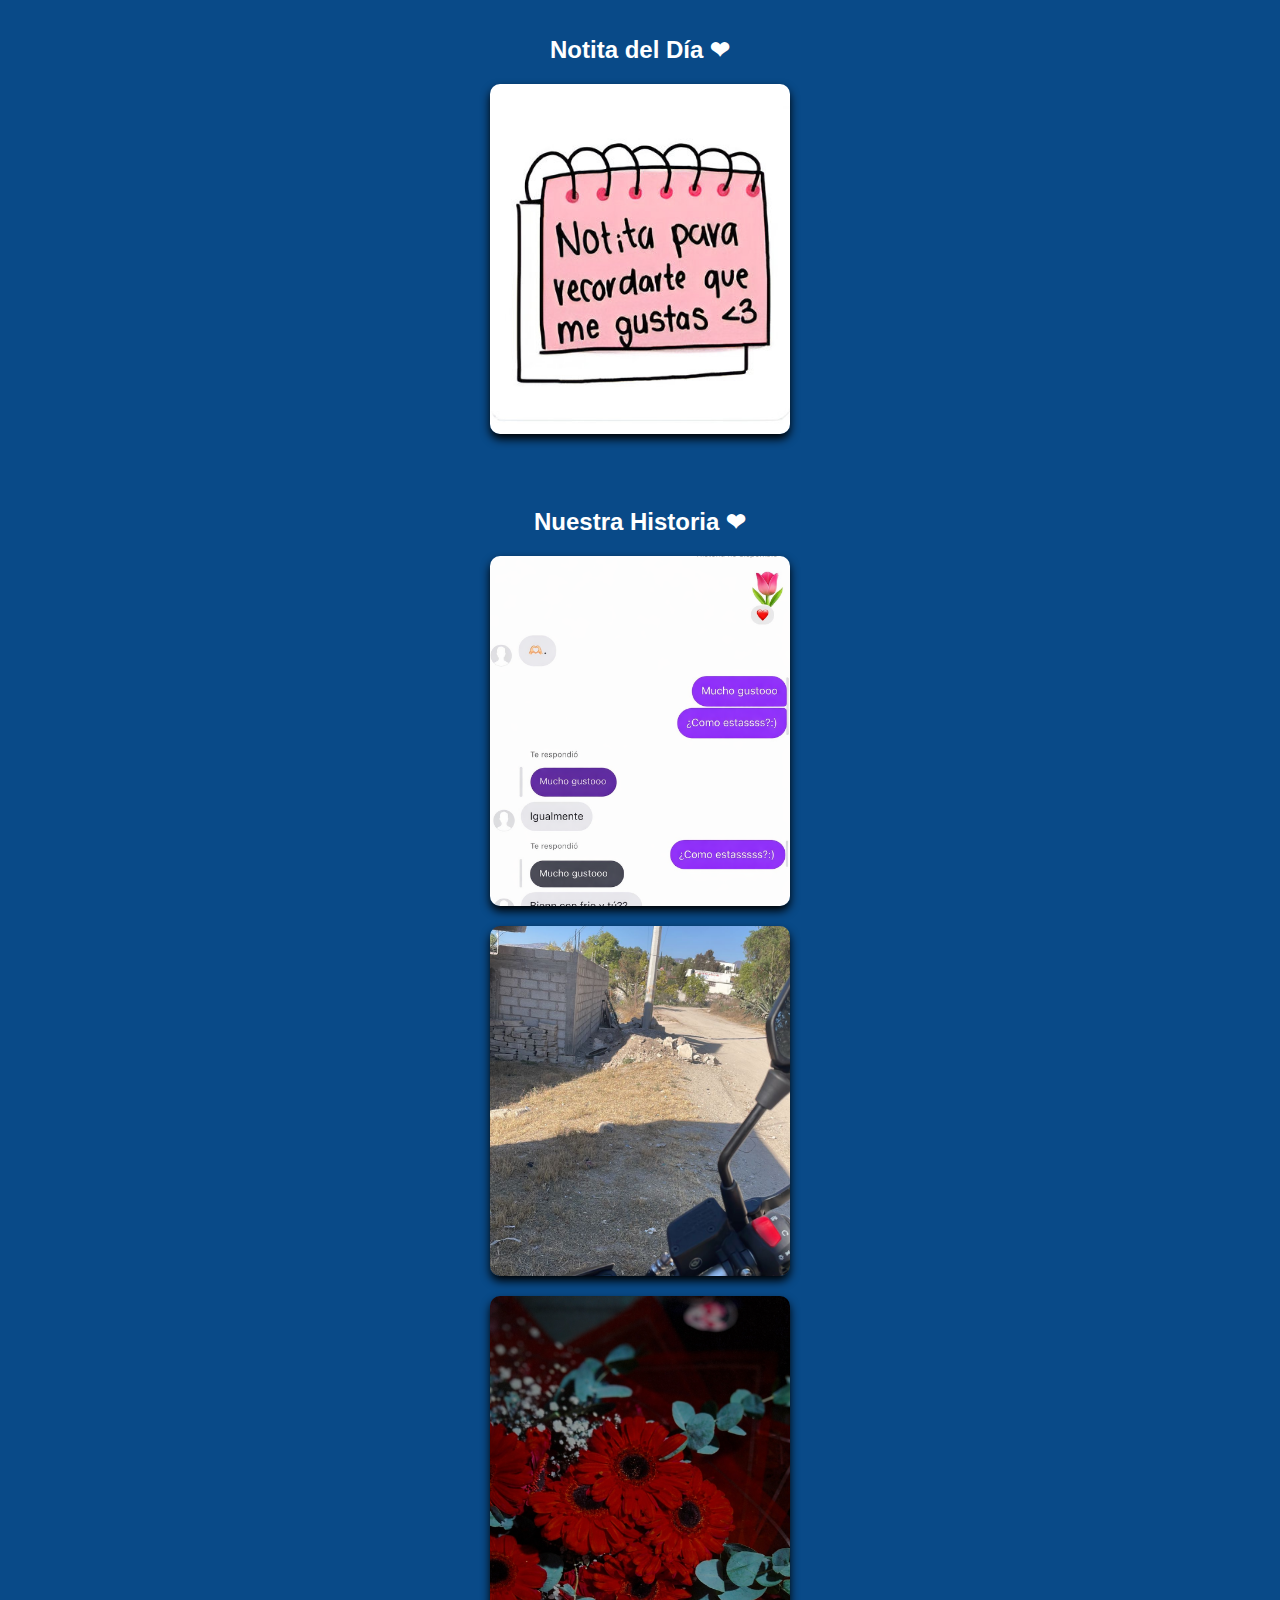
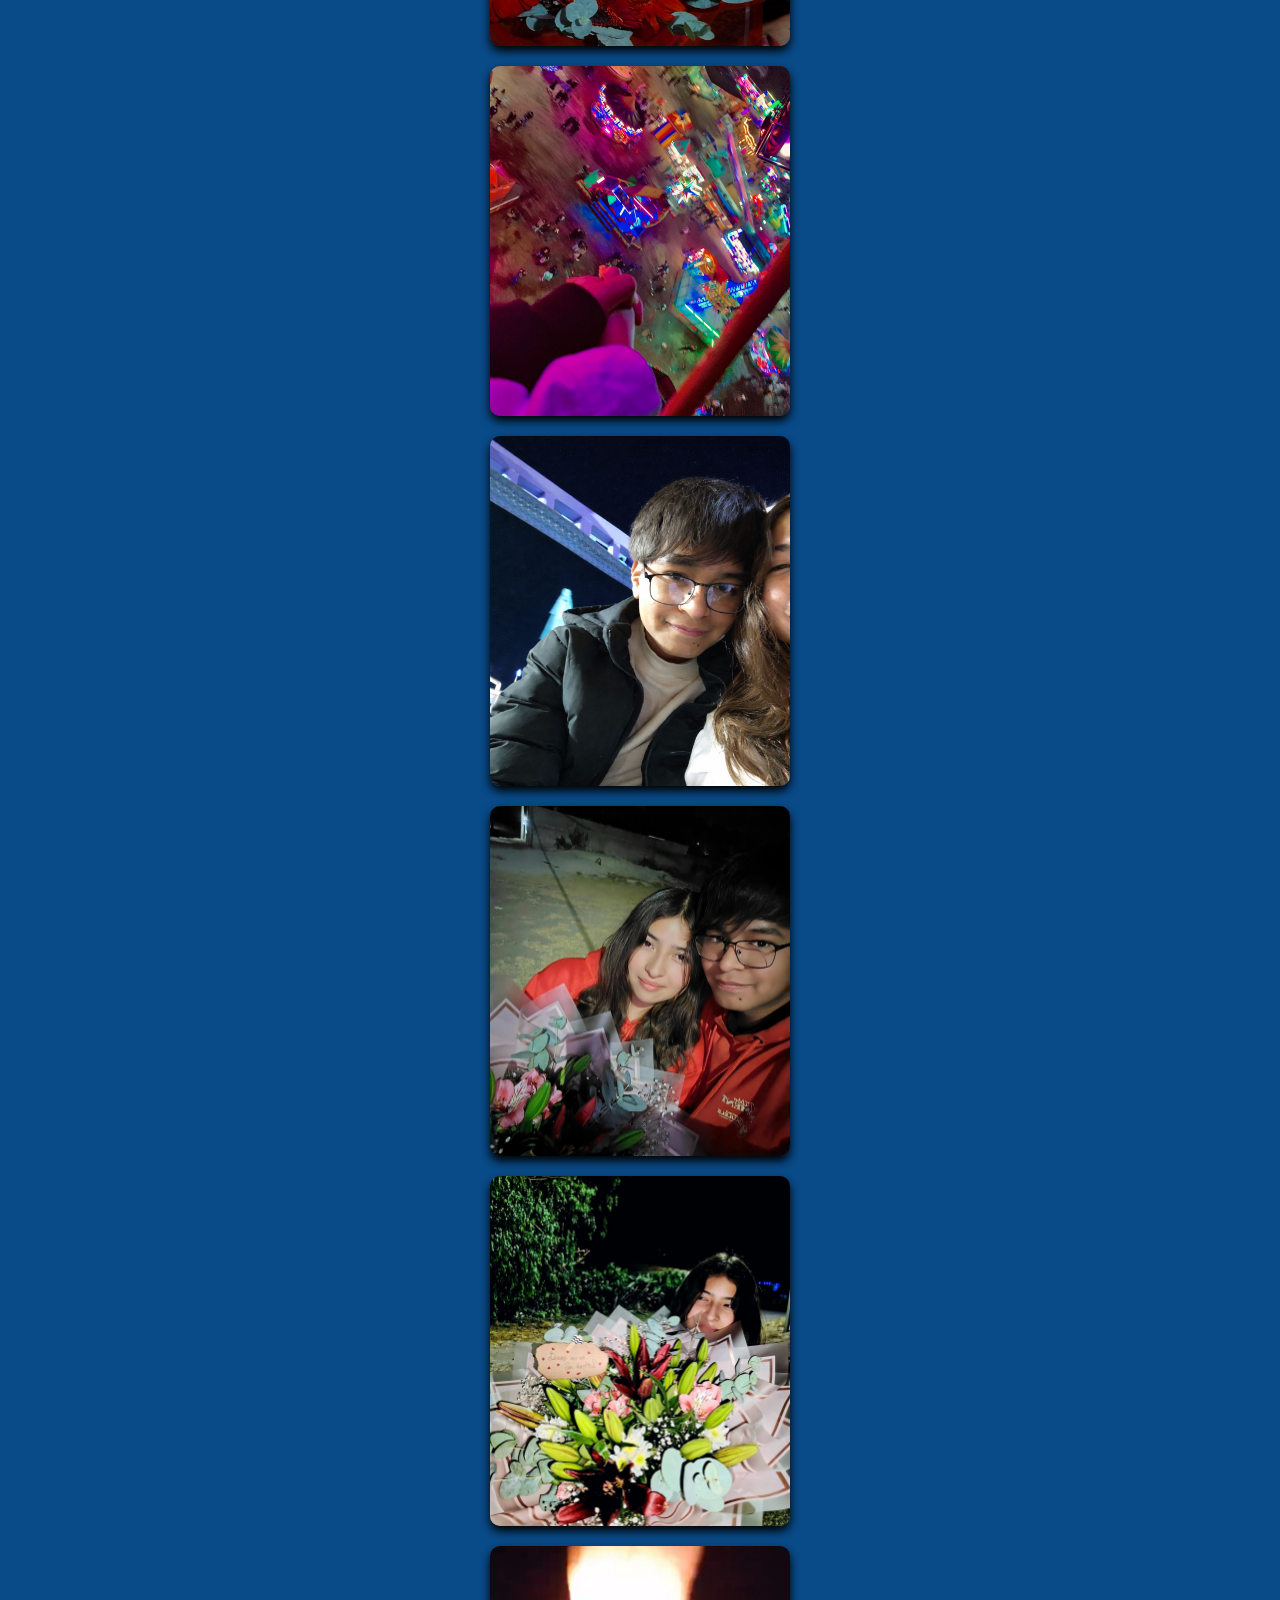
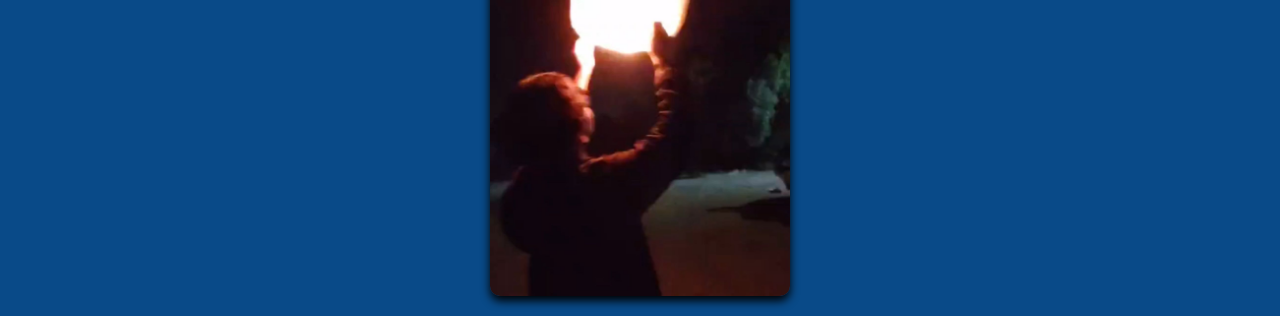
<file: flower.html>
<!DOCTYPE html>
<html lang="es">

<head>
  <meta charset="UTF-8" />
  <meta http-equiv="X-UA-Compatible" content="IE=edge" />
  <meta name="viewport" content="width=device-width, initial-scale=1.0" />
  <link rel="stylesheet" href="styles.css" />
  <link rel="icon" href="img/flowers.png" type="image/x-icon" />
  <title>Flower</title>
</head>

<body>
  <div class="body">
    <div id="lyrics">

    </div>
    <h1 class="titulo">Estos lirios etérnos son mi delirio...</h1>

    <div class="night"></div>
    <div class="flowers">
      <div class="flower flower--1">
        <div class="flower__leafs flower__leafs--1">
          <div class="flower__leaf flower__leaf--1"></div>
          <div class="flower__leaf flower__leaf--2"></div>
          <div class="flower__leaf flower__leaf--3"></div>
          <div class="flower__leaf flower__leaf--4"></div>
          <div class="flower__white-circle"></div>

          <div class="flower__light flower__light--1"></div>
          <div class="flower__light flower__light--2"></div>
          <div class="flower__light flower__light--3"></div>
          <div class="flower__light flower__light--4"></div>
          <div class="flower__light flower__light--5"></div>
          <div class="flower__light flower__light--6"></div>
          <div class="flower__light flower__light--7"></div>
          <div class="flower__light flower__light--8"></div>
        </div>
        <div class="flower__line">
          <div class="flower__line__leaf flower__line__leaf--1"></div>
          <div class="flower__line__leaf flower__line__leaf--2"></div>
          <div class="flower__line__leaf flower__line__leaf--3"></div>
          <div class="flower__line__leaf flower__line__leaf--4"></div>
          <div class="flower__line__leaf flower__line__leaf--5"></div>
          <div class="flower__line__leaf flower__line__leaf--6"></div>
        </div>
      </div>

      <div class="flower flower--2">
        <div class="flower__leafs flower__leafs--2">
          <div class="flower__leaf flower__leaf--1"></div>
          <div class="flower__leaf flower__leaf--2"></div>
          <div class="flower__leaf flower__leaf--3"></div>
          <div class="flower__leaf flower__leaf--4"></div>
          <div class="flower__white-circle"></div>

          <div class="flower__light flower__light--1"></div>
          <div class="flower__light flower__light--2"></div>
          <div class="flower__light flower__light--3"></div>
          <div class="flower__light flower__light--4"></div>
          <div class="flower__light flower__light--5"></div>
          <div class="flower__light flower__light--6"></div>
          <div class="flower__light flower__light--7"></div>
          <div class="flower__light flower__light--8"></div>
        </div>
        <div class="flower__line">
          <div class="flower__line__leaf flower__line__leaf--1"></div>
          <div class="flower__line__leaf flower__line__leaf--2"></div>
          <div class="flower__line__leaf flower__line__leaf--3"></div>
          <div class="flower__line__leaf flower__line__leaf--4"></div>
        </div>
      </div>

      <div class="flower flower--3">
        <div class="flower__leafs flower__leafs--3">
          <div class="flower__leaf flower__leaf--1"></div>
          <div class="flower__leaf flower__leaf--2"></div>
          <div class="flower__leaf flower__leaf--3"></div>
          <div class="flower__leaf flower__leaf--4"></div>
          <div class="flower__white-circle"></div>

          <div class="flower__light flower__light--1"></div>
          <div class="flower__light flower__light--2"></div>
          <div class="flower__light flower__light--3"></div>
          <div class="flower__light flower__light--4"></div>
          <div class="flower__light flower__light--5"></div>
          <div class="flower__light flower__light--6"></div>
          <div class="flower__light flower__light--7"></div>
          <div class="flower__light flower__light--8"></div>
        </div>
        <div class="flower__line">
          <div class="flower__line__leaf flower__line__leaf--1"></div>
          <div class="flower__line__leaf flower__line__leaf--2"></div>
          <div class="flower__line__leaf flower__line__leaf--3"></div>
          <div class="flower__line__leaf flower__line__leaf--4"></div>
        </div>
      </div>

      <div class="grow-ans" style="--d: 1.2s">
        <div class="flower__g-long">
          <div class="flower__g-long__top"></div>
          <div class="flower__g-long__bottom"></div>
        </div>
      </div>

      <div class="growing-grass">
        <div class="flower__grass flower__grass--1">
          <div class="flower__grass--top"></div>
          <div class="flower__grass--bottom"></div>
          <div class="flower__grass__leaf flower__grass__leaf--1"></div>
          <div class="flower__grass__leaf flower__grass__leaf--2"></div>
          <div class="flower__grass__leaf flower__grass__leaf--3"></div>
          <div class="flower__grass__leaf flower__grass__leaf--4"></div>
          <div class="flower__grass__leaf flower__grass__leaf--5"></div>
          <div class="flower__grass__leaf flower__grass__leaf--6"></div>
          <div class="flower__grass__leaf flower__grass__leaf--7"></div>
          <div class="flower__grass__leaf flower__grass__leaf--8"></div>
          <div class="flower__grass__overlay"></div>
        </div>
      </div>

      <div class="growing-grass">
        <div class="flower__grass flower__grass--2">
          <div class="flower__grass--top"></div>
          <div class="flower__grass--bottom"></div>
          <div class="flower__grass__leaf flower__grass__leaf--1"></div>
          <div class="flower__grass__leaf flower__grass__leaf--2"></div>
          <div class="flower__grass__leaf flower__grass__leaf--3"></div>
          <div class="flower__grass__leaf flower__grass__leaf--4"></div>
          <div class="flower__grass__leaf flower__grass__leaf--5"></div>
          <div class="flower__grass__leaf flower__grass__leaf--6"></div>
          <div class="flower__grass__leaf flower__grass__leaf--7"></div>
          <div class="flower__grass__leaf flower__grass__leaf--8"></div>
          <div class="flower__grass__overlay"></div>
        </div>
      </div>

      <div class="grow-ans" style="--d: 2.4s">
        <div class="flower__g-right flower__g-right--1">
          <div class="leaf"></div>
        </div>
      </div>

      <div class="grow-ans" style="--d: 2.8s">
        <div class="flower__g-right flower__g-right--2">
          <div class="leaf"></div>
        </div>
      </div>

      <div class="grow-ans" style="--d: 2.8s">
        <div class="flower__g-front">
          <div class="flower__g-front__leaf-wrapper flower__g-front__leaf-wrapper--1">
            <div class="flower__g-front__leaf"></div>
          </div>
          <div class="flower__g-front__leaf-wrapper flower__g-front__leaf-wrapper--2">
            <div class="flower__g-front__leaf"></div>
          </div>
          <div class="flower__g-front__leaf-wrapper flower__g-front__leaf-wrapper--3">
            <div class="flower__g-front__leaf"></div>
          </div>
          <div class="flower__g-front__leaf-wrapper flower__g-front__leaf-wrapper--4">
            <div class="flower__g-front__leaf"></div>
          </div>
          <div class="flower__g-front__leaf-wrapper flower__g-front__leaf-wrapper--5">
            <div class="flower__g-front__leaf"></div>
          </div>
          <div class="flower__g-front__leaf-wrapper flower__g-front__leaf-wrapper--6">
            <div class="flower__g-front__leaf"></div>
          </div>
          <div class="flower__g-front__leaf-wrapper flower__g-front__leaf-wrapper--7">
            <div class="flower__g-front__leaf"></div>
          </div>
          <div class="flower__g-front__leaf-wrapper flower__g-front__leaf-wrapper--8">
            <div class="flower__g-front__leaf"></div>
          </div>
          <div class="flower__g-front__line"></div>
        </div>
      </div>

      <div class="grow-ans" style="--d: 3.2s">
        <div class="flower__g-fr">
          <div class="leaf"></div>
          <div class="flower__g-fr__leaf flower__g-fr__leaf--1"></div>
          <div class="flower__g-fr__leaf flower__g-fr__leaf--2"></div>
          <div class="flower__g-fr__leaf flower__g-fr__leaf--3"></div>
          <div class="flower__g-fr__leaf flower__g-fr__leaf--4"></div>
          <div class="flower__g-fr__leaf flower__g-fr__leaf--5"></div>
          <div class="flower__g-fr__leaf flower__g-fr__leaf--6"></div>
          <div class="flower__g-fr__leaf flower__g-fr__leaf--7"></div>
          <div class="flower__g-fr__leaf flower__g-fr__leaf--8"></div>
        </div>
      </div>

      <div class="long-g long-g--0">
        <div class="grow-ans" style="--d: 3s">
          <div class="leaf leaf--0"></div>
        </div>
        <div class="grow-ans" style="--d: 2.2s">
          <div class="leaf leaf--1"></div>
        </div>
        <div class="grow-ans" style="--d: 3.4s">
          <div class="leaf leaf--2"></div>
        </div>
        <div class="grow-ans" style="--d: 3.6s">
          <div class="leaf leaf--3"></div>
        </div>
      </div>

      <div class="long-g long-g--1">
        <div class="grow-ans" style="--d: 3.6s">
          <div class="leaf leaf--0"></div>
        </div>
        <div class="grow-ans" style="--d: 3.8s">
          <div class="leaf leaf--1"></div>
        </div>
        <div class="grow-ans" style="--d: 4s">
          <div class="leaf leaf--2"></div>
        </div>
        <div class="grow-ans" style="--d: 4.2s">
          <div class="leaf leaf--3"></div>
        </div>
      </div>

      <div class="long-g long-g--2">
        <div class="grow-ans" style="--d: 4s">
          <div class="leaf leaf--0"></div>
        </div>
        <div class="grow-ans" style="--d: 4.2s">
          <div class="leaf leaf--1"></div>
        </div>
        <div class="grow-ans" style="--d: 4.4s">
          <div class="leaf leaf--2"></div>
        </div>
        <div class="grow-ans" style="--d: 4.6s">
          <div class="leaf leaf--3"></div>
        </div>
      </div>

      <div class="long-g long-g--3">
        <div class="grow-ans" style="--d: 4s">
          <div class="leaf leaf--0"></div>
        </div>
        <div class="grow-ans" style="--d: 4.2s">
          <div class="leaf leaf--1"></div>
        </div>
        <div class="grow-ans" style="--d: 3s">
          <div class="leaf leaf--2"></div>
        </div>
        <div class="grow-ans" style="--d: 3.6s">
          <div class="leaf leaf--3"></div>
        </div>
      </div>

      <div class="long-g long-g--4">
        <div class="grow-ans" style="--d: 4s">
          <div class="leaf leaf--0"></div>
        </div>
        <div class="grow-ans" style="--d: 4.2s">
          <div class="leaf leaf--1"></div>
        </div>
        <div class="grow-ans" style="--d: 3s">
          <div class="leaf leaf--2"></div>
        </div>
        <div class="grow-ans" style="--d: 3.6s">
          <div class="leaf leaf--3"></div>
        </div>
      </div>

      <div class="long-g long-g--5">
        <div class="grow-ans" style="--d: 4s">
          <div class="leaf leaf--0"></div>
        </div>
        <div class="grow-ans" style="--d: 4.2s">
          <div class="leaf leaf--1"></div>
        </div>
        <div class="grow-ans" style="--d: 3s">
          <div class="leaf leaf--2"></div>
        </div>
        <div class="grow-ans" style="--d: 3.6s">
          <div class="leaf leaf--3"></div>
        </div>
      </div>

      <div class="long-g long-g--6">
        <div class="grow-ans" style="--d: 4.2s">
          <div class="leaf leaf--0"></div>
        </div>
        <div class="grow-ans" style="--d: 4.4s">
          <div class="leaf leaf--1"></div>
        </div>
        <div class="grow-ans" style="--d: 4.6s">
          <div class="leaf leaf--2"></div>
        </div>
        <div class="grow-ans" style="--d: 4.8s">
          <div class="leaf leaf--3"></div>
        </div>
      </div>

      <div class="long-g long-g--7">
        <div class="grow-ans" style="--d: 3s">
          <div class="leaf leaf--0"></div>
        </div>
        <div class="grow-ans" style="--d: 3.2s">
          <div class="leaf leaf--1"></div>
        </div>
        <div class="grow-ans" style="--d: 3.5s">
          <div class="leaf leaf--2"></div>
        </div>
        <div class="grow-ans" style="--d: 3.6s">
          <div class="leaf leaf--3"></div>
        </div>
      </div>
    </div>
  </div>


  <div class="galerias"><br><br>
    <h2>Notita del Día ❤</h2>
    <div class="card">
      <div class="face front">
        <img src="img10.jpg" alt="">
      </div>
      <div class="face back">
        <h3>Que tengas lindo día mibida</h3>
        <p>
        No te estreses mucho ehh y comes a tus horas TE QUIERO MUCHOOOOOOOOO ARTOOOOOOO MI AMOR ♥️
        </p>
      </div>
    </div>

    <br><br><br>
    <h2>Nuestra Historia ❤</h2>
    <div class="card">
      <div class="face front">
        <img src="img1.png" alt="">
      </div>
      <div class="face back">
        <h3>17/12/2025</h3>
        <p>
          Aún recuerdo cuando un día estaba aburrido y decidí entrar a Instagram.
          Lo primero que me apareció fue una niña que no sabía quién era,
          pero la verdad es que me gustó desde la primera vez que vi su foto.
          Ese día no sabía que estaba conociendo a la persona que cambiaría mi vida ♥️
        </p>
      </div>
    </div>

    <div class="card">
      <div class="face front">
        <img src="img2.jpeg" alt="">
      </div>
      <div class="face back">
        <h3>Nuestra primera salida</h3>
        <p>
          Cómo olvidar cuando salí contigo por primera vez.
          Llegué tarde, llegué mal… ¡ni siquiera llegué a tu casa! jaja.
          Pero nunca voy a olvidar esa salida contigo.
          Ese día conocí a mi actual novia ♥️

          Me encantó pasar el día contigo.
          Llevaba esperando esa salida por más de dos meses.
          Recuerdo que ese día fue la primera vez que vi esos ojitos cansados que tanto amo.
        </p>


      </div>
    </div>

    <div class="card">
      <div class="face front">
        <img src="img3.png" alt="">

      </div>
      <div class="face back">
        <h3>El primer ramo</h3>
        <p>
          Cuando nos conocimos te prometí que sería muy detallista,
          y hasta el día de hoy sigo cumpliendo esa promesa, beba.
          Como aquel primer ramo que te di, lleno de nervios, ilusión y todo lo que empezaba a sentir por ti ♥️
        </p>

      </div>
    </div>


    <div class="card">
      <div class="face front">
        <img src="img5.jpeg" alt="">
      </div>
      <div class="face back">
        <h3>Primera ida a la feria</h3>
        <p>
          ¿Qué te puedo decir, mi vida? Fue un día hermoso e inolvidable.
          Aunque casi vomito en una parte, jaja, no cambió lo especial que fue compartirlo contigo.

          Ese día también conociste mejor a mi mamá.
          Recuerdo que las dejé solas unos 15 minutos y me dio risa imaginar que ya estabas conociendo oficialmente a la
          suegris ♥️
        </p>

      </div>
    </div>





    <div class="card">
      <div class="face front">
        <img src="img6.jpeg" alt="">
      </div>
      <div class="face back">
        <h3></h3>
        <p>

        </p>

      </div>
    </div>




    <div class="card">
      <div class="face front">
        <img src="img7.jpeg" alt="">
      </div>
      <div class="face back">
        <h3></h3>
        <p>

        </p>

      </div>
    </div>




    <div class="card">
      <div class="face front">
        <img src="img8.jpeg" alt="">
      </div>
      <div class="face back">
        <h3></h3>
        <p>

        </p>

      </div>
    </div>





    <div class="card">
      <div class="face front">
        <img src="img9.jpeg" alt="">
      </div>
      <div class="face back">
        <h3>El mejor dia de mi vida</h3>
        <p>
          El dia que te pedi que fueras mi novia ♥️
        </p>

      </div>
    </div>
  </div>


  <script src="anim.js"></script>
  <script src="main.js"></script>
</body>

</html>
</file>
<file: styles.css>
*,
*::after,
*::before {
  padding: 0;
  margin: 0;
  box-sizing: border-box;
}

:root {
  --dark-color: #000;
}
h2{
      color: white;
    text-align: center;
}
.body {
  display: flex;
  align-items: flex-end;
  justify-content: center;
  min-height: 100vh;
  background-color: var(--dark-color);
  overflow: hidden;
  perspective: 1000px;
}

#lyrics {
  font-size: 28px;
  font-family: "Franklin Gothic Medium", "Arial Narrow", Arial, sans-serif;
  color: white;
  position: absolute;
  margin-bottom: 20%;
  z-index: 1;
  font-weight: bold;
  letter-spacing: 4px;
}
@media only screen and (max-width: 600px) {
  /* Estilos específicos para dispositivos con un ancho máximo de 600px */
  #lyrics {
      font-size: 14px; /* Reduce el tamaño del texto para dispositivos más pequeños */
      margin-bottom: 530px;
      letter-spacing: 3px;
  }

}
.titulo {
  margin-bottom: 180px;
  font-family: "Arial Narrow", Arial, sans-serif;
  color: yellow;
  position: absolute;
  font-weight: bold;
  letter-spacing: 10px;
  opacity: 0;
  animation: fadeIn 3s ease-in-out forwards;
  text-align: center;
}
@keyframes fadeIn {
  from {
    opacity: 0;
  }
  to {
    opacity: 1;
  }
}

.night {
  z-index: -1;
  position: absolute;
  left: 50%;
  top: 0;
  transform: translateX(-50%);
  width: 100%;
  height: 100%;
  filter: blur(0.1vmin);
  background-image: radial-gradient(
      ellipse at top,
      transparent 0%,
      var(--dark-color)
    ),
    radial-gradient(
      ellipse at bottom,
      var(--dark-color),
      rgba(145, 233, 255, 0.2)
    ),
    repeating-linear-gradient(
      220deg,
      rgb(0, 0, 0) 0px,
      rgb(0, 0, 0) 19px,
      transparent 19px,
      transparent 22px
    ),
    repeating-linear-gradient(
      189deg,
      rgb(0, 0, 0) 0px,
      rgb(0, 0, 0) 19px,
      transparent 19px,
      transparent 22px
    ),
    repeating-linear-gradient(
      148deg,
      rgb(0, 0, 0) 0px,
      rgb(0, 0, 0) 19px,
      transparent 19px,
      transparent 22px
    ),
    linear-gradient(90deg, rgb(0, 255, 250), rgb(240, 240, 240));
}

.flowers {
  position: relative;
  transform: scale(0.9);
  /*margin-bottom: 100px;
  */
}

@media only screen and (max-width: 600px) {
  /* Estilos específicos para dispositivos con un ancho máximo de 600px */
.flowers {
      font-size: 14px;
      margin-bottom: 35%;
      letter-spacing: 3px;
      transform: scale(1.0);
}

}

.flower {
  position: absolute;
  bottom: 10vmin;
  transform-origin: bottom center;
  z-index: 10;
  --fl-speed: 0.8s;
}
.flower--1 {
  -webkit-animation: moving-flower-1 4s linear infinite;
  animation: moving-flower-1 4s linear infinite;
}
.flower--1 .flower__line {
  height: 70vmin;
  -webkit-animation-delay: 0.3s;
  animation-delay: 0.3s;
}
.flower--1 .flower__line__leaf--1 {
  -webkit-animation: blooming-leaf-right var(--fl-speed) 1.6s backwards;
  animation: blooming-leaf-right var(--fl-speed) 1.6s backwards;
}
.flower--1 .flower__line__leaf--2 {
  -webkit-animation: blooming-leaf-right var(--fl-speed) 1.4s backwards;
  animation: blooming-leaf-right var(--fl-speed) 1.4s backwards;
}
.flower--1 .flower__line__leaf--3 {
  -webkit-animation: blooming-leaf-left var(--fl-speed) 1.2s backwards;
  animation: blooming-leaf-left var(--fl-speed) 1.2s backwards;
}
.flower--1 .flower__line__leaf--4 {
  -webkit-animation: blooming-leaf-left var(--fl-speed) 1s backwards;
  animation: blooming-leaf-left var(--fl-speed) 1s backwards;
}
.flower--1 .flower__line__leaf--5 {
  -webkit-animation: blooming-leaf-right var(--fl-speed) 1.8s backwards;
  animation: blooming-leaf-right var(--fl-speed) 1.8s backwards;
}
.flower--1 .flower__line__leaf--6 {
  -webkit-animation: blooming-leaf-left var(--fl-speed) 2s backwards;
  animation: blooming-leaf-left var(--fl-speed) 2s backwards;
}
.flower--2 {
  left: 50%;
  transform: rotate(20deg);
  -webkit-animation: moving-flower-2 4s linear infinite;
  animation: moving-flower-2 4s linear infinite;
}
.flower--2 .flower__line {
  height: 60vmin;
  -webkit-animation-delay: 0.6s;
  animation-delay: 0.6s;
}
.flower--2 .flower__line__leaf--1 {
  -webkit-animation: blooming-leaf-right var(--fl-speed) 1.9s backwards;
  animation: blooming-leaf-right var(--fl-speed) 1.9s backwards;
}
.flower--2 .flower__line__leaf--2 {
  -webkit-animation: blooming-leaf-right var(--fl-speed) 1.7s backwards;
  animation: blooming-leaf-right var(--fl-speed) 1.7s backwards;
}
.flower--2 .flower__line__leaf--3 {
  -webkit-animation: blooming-leaf-left var(--fl-speed) 1.5s backwards;
  animation: blooming-leaf-left var(--fl-speed) 1.5s backwards;
}
.flower--2 .flower__line__leaf--4 {
  -webkit-animation: blooming-leaf-left var(--fl-speed) 1.3s backwards;
  animation: blooming-leaf-left var(--fl-speed) 1.3s backwards;
}
.flower--3 {
  left: 50%;
  transform: rotate(-15deg);
  -webkit-animation: moving-flower-3 4s linear infinite;
  animation: moving-flower-3 4s linear infinite;
}
.flower--3 .flower__line {
  -webkit-animation-delay: 0.9s;
  animation-delay: 0.9s;
}
.flower--3 .flower__line__leaf--1 {
  -webkit-animation: blooming-leaf-right var(--fl-speed) 2.5s backwards;
  animation: blooming-leaf-right var(--fl-speed) 2.5s backwards;
}
.flower--3 .flower__line__leaf--2 {
  -webkit-animation: blooming-leaf-right var(--fl-speed) 2.3s backwards;
  animation: blooming-leaf-right var(--fl-speed) 2.3s backwards;
}
.flower--3 .flower__line__leaf--3 {
  -webkit-animation: blooming-leaf-left var(--fl-speed) 2.1s backwards;
  animation: blooming-leaf-left var(--fl-speed) 2.1s backwards;
}
.flower--3 .flower__line__leaf--4 {
  -webkit-animation: blooming-leaf-left var(--fl-speed) 1.9s backwards;
  animation: blooming-leaf-left var(--fl-speed) 1.9s backwards;
}
.flower__leafs {
  position: relative;
  -webkit-animation: blooming-flower 2s backwards;
  animation: blooming-flower 2s backwards;
}
.flower__leafs--1 {
  -webkit-animation-delay: 1.1s;
  animation-delay: 1.1s;
}
.flower__leafs--2 {
  -webkit-animation-delay: 1.4s;
  animation-delay: 1.4s;
}
.flower__leafs--3 {
  -webkit-animation-delay: 1.7s;
  animation-delay: 1.7s;
}
.flower__leafs::after {
  content: "";
  position: absolute;
  left: 0;
  top: 0;
  transform: translate(-50%, -100%);
  width: 8vmin;
  height: 8vmin;
  background-color: #f9fd25;
  /* background-color: #fd2525; */
  filter: blur(10vmin);
}
.flower__leaf {
  position: absolute;
  bottom: 0;
  left: 50%;
  width: 8vmin;
  height: 11vmin;
  border-radius: 51% 49% 47% 53%/44% 45% 55% 69%;
  background-color: #253bfd;
  background-color: #fddd25;
  transform-origin: bottom center;
  opacity: 0.9;
  box-shadow: inset 0 0 2vmin rgba(255, 255, 255, 0.5);
}
.flower__leaf--1 {
  transform: translate(-10%, 1%) rotateY(40deg) rotateX(-50deg);
}
.flower__leaf--2 {
  transform: translate(-50%, -4%) rotateX(40deg);
}
.flower__leaf--3 {
  transform: translate(-90%, 0%) rotateY(45deg) rotateX(50deg);
}
.flower__leaf--4 {
  width: 8vmin;
  height: 8vmin;
  transform-origin: bottom left;
  border-radius: 4vmin 10vmin 4vmin 4vmin;
  transform: translate(0%, 18%) rotateX(70deg) rotate(-43deg);
  background-color: #7c6901;
  z-index: 1;
  opacity: 0.8;
}
.flower__white-circle {
  position: absolute;
  left: -3.5vmin;
  top: -3vmin;
  width: 9vmin;
  height: 4vmin;
  border-radius: 50%;
  background-color: #fff;
}
.flower__white-circle::after {
  content: "";
  position: absolute;
  left: 50%;
  top: 45%;
  transform: translate(-50%, -50%);
  width: 60%;
  height: 60%;
  border-radius: inherit;
  background-image: repeating-linear-gradient(
      135deg,
      rgba(0, 0, 0, 0.03) 0px,
      rgba(0, 0, 0, 0.03) 1px,
      transparent 1px,
      transparent 12px
    ),
    repeating-linear-gradient(
      45deg,
      rgba(0, 0, 0, 0.03) 0px,
      rgba(0, 0, 0, 0.03) 1px,
      transparent 1px,
      transparent 12px
    ),
    repeating-linear-gradient(
      67.5deg,
      rgba(0, 0, 0, 0.03) 0px,
      rgba(0, 0, 0, 0.03) 1px,
      transparent 1px,
      transparent 12px
    ),
    repeating-linear-gradient(
      135deg,
      rgba(0, 0, 0, 0.03) 0px,
      rgba(0, 0, 0, 0.03) 1px,
      transparent 1px,
      transparent 12px
    ),
    repeating-linear-gradient(
      45deg,
      rgba(0, 0, 0, 0.03) 0px,
      rgba(0, 0, 0, 0.03) 1px,
      transparent 1px,
      transparent 12px
    ),
    repeating-linear-gradient(
      112.5deg,
      rgba(0, 0, 0, 0.03) 0px,
      rgba(0, 0, 0, 0.03) 1px,
      transparent 1px,
      transparent 12px
    ),
    repeating-linear-gradient(
      112.5deg,
      rgba(0, 0, 0, 0.03) 0px,
      rgba(0, 0, 0, 0.03) 1px,
      transparent 1px,
      transparent 12px
    ),
    repeating-linear-gradient(
      45deg,
      rgba(0, 0, 0, 0.03) 0px,
      rgba(0, 0, 0, 0.03) 1px,
      transparent 1px,
      transparent 12px
    ),
    repeating-linear-gradient(
      22.5deg,
      rgba(0, 0, 0, 0.03) 0px,
      rgba(0, 0, 0, 0.03) 1px,
      transparent 1px,
      transparent 12px
    ),
    repeating-linear-gradient(
      45deg,
      rgba(0, 0, 0, 0.03) 0px,
      rgba(0, 0, 0, 0.03) 1px,
      transparent 1px,
      transparent 12px
    ),
    repeating-linear-gradient(
      22.5deg,
      rgba(0, 0, 0, 0.03) 0px,
      rgba(0, 0, 0, 0.03) 1px,
      transparent 1px,
      transparent 12px
    ),
    repeating-linear-gradient(
      135deg,
      rgba(0, 0, 0, 0.03) 0px,
      rgba(0, 0, 0, 0.03) 1px,
      transparent 1px,
      transparent 12px
    ),
    repeating-linear-gradient(
      157.5deg,
      rgba(0, 0, 0, 0.03) 0px,
      rgba(0, 0, 0, 0.03) 1px,
      transparent 1px,
      transparent 12px
    ),
    repeating-linear-gradient(
      67.5deg,
      rgba(0, 0, 0, 0.03) 0px,
      rgba(0, 0, 0, 0.03) 1px,
      transparent 1px,
      transparent 12px
    ),
    repeating-linear-gradient(
      67.5deg,
      rgba(0, 0, 0, 0.03) 0px,
      rgba(0, 0, 0, 0.03) 1px,
      transparent 1px,
      transparent 12px
    ),
    linear-gradient(90deg, rgb(255, 235, 18), rgb(255, 206, 0));
}
.flower__line {
  height: 55vmin;
  width: 1.5vmin;
  background-image: linear-gradient(
      to left,
      rgba(0, 0, 0, 0.2),
      transparent,
      rgba(255, 255, 255, 0.2)
    ),
    linear-gradient(to top, transparent 10%, #14757a, #39c6d6);
  box-shadow: inset 0 0 2px rgba(0, 0, 0, 0.5);
  -webkit-animation: grow-flower-tree 4s backwards;
  animation: grow-flower-tree 4s backwards;
}
.flower__line__leaf {
  --w: 7vmin;
  --h: calc(var(--w) + 2vmin);
  position: absolute;
  top: 20%;
  left: 90%;
  width: var(--w);
  height: var(--h);
  border-top-right-radius: var(--h);
  border-bottom-left-radius: var(--h);
  background-image: linear-gradient(to top, rgba(20, 117, 122, 0.4), #5ed639);
}
.flower__line__leaf--1 {
  transform: rotate(70deg) rotateY(30deg);
}
.flower__line__leaf--2 {
  top: 45%;
  transform: rotate(70deg) rotateY(30deg);
}
.flower__line__leaf--3,
.flower__line__leaf--4,
.flower__line__leaf--6 {
  border-top-right-radius: 0;
  border-bottom-left-radius: 0;
  border-top-left-radius: var(--h);
  border-bottom-right-radius: var(--h);
  left: -460%;
  top: 12%;
  transform: rotate(-70deg) rotateY(30deg);
}
.flower__line__leaf--4 {
  top: 40%;
}
.flower__line__leaf--5 {
  top: 0;
  transform-origin: left;
  transform: rotate(70deg) rotateY(30deg) scale(0.6);
}
.flower__line__leaf--6 {
  top: -2%;
  left: -450%;
  transform-origin: right;
  transform: rotate(-70deg) rotateY(30deg) scale(0.6);
}
.flower__light {
  position: absolute;
  bottom: 0vmin;
  width: 1vmin;
  height: 1vmin;
  background-color: rgb(255, 251, 0);
  border-radius: 50%;
  filter: blur(0.2vmin);
  -webkit-animation: light-ans 4s linear infinite backwards;
  animation: light-ans 4s linear infinite backwards;
}
.flower__light:nth-child(odd) {
  background-color: #23f0ff;
}
.flower__light--1 {
  left: -2vmin;
  -webkit-animation-delay: 1s;
  animation-delay: 1s;
}
.flower__light--2 {
  left: 3vmin;
  -webkit-animation-delay: 0.5s;
  animation-delay: 0.5s;
}
.flower__light--3 {
  left: -6vmin;
  -webkit-animation-delay: 0.3s;
  animation-delay: 0.3s;
}
.flower__light--4 {
  left: 6vmin;
  -webkit-animation-delay: 0.9s;
  animation-delay: 0.9s;
}
.flower__light--5 {
  left: -1vmin;
  -webkit-animation-delay: 1.5s;
  animation-delay: 1.5s;
}
.flower__light--6 {
  left: -4vmin;
  -webkit-animation-delay: 3s;
  animation-delay: 3s;
}
.flower__light--7 {
  left: 3vmin;
  -webkit-animation-delay: 2s;
  animation-delay: 2s;
}
.flower__light--8 {
  left: -6vmin;
  -webkit-animation-delay: 3.5s;
  animation-delay: 3.5s;
}
.flower__grass {
  --c: #159faa;
  --line-w: 1.5vmin;
  position: absolute;
  bottom: 12vmin;
  left: -7vmin;
  display: flex;
  flex-direction: column;
  align-items: flex-end;
  z-index: 20;
  transform-origin: bottom center;
  transform: rotate(-48deg) rotateY(40deg);
}
.flower__grass--1 {
  -webkit-animation: moving-grass 2s linear infinite;
  animation: moving-grass 2s linear infinite;
}
.flower__grass--2 {
  left: 2vmin;
  bottom: 10vmin;
  transform: scale(0.5) rotate(75deg) rotateX(10deg) rotateY(-200deg);
  opacity: 0.8;
  z-index: 0;
  -webkit-animation: moving-grass--2 1.5s linear infinite;
  animation: moving-grass--2 1.5s linear infinite;
}
.flower__grass--top {
  width: 7vmin;
  height: 10vmin;
  border-top-right-radius: 100%;
  border-right: var(--line-w) solid var(--c);
  transform-origin: bottom center;
  transform: rotate(-2deg);
}
.flower__grass--bottom {
  margin-top: -2px;
  width: var(--line-w);
  height: 25vmin;
  background-image: linear-gradient(to top, transparent, var(--c));
}
.flower__grass__leaf {
  --size: 10vmin;
  position: absolute;
  width: calc(var(--size) * 2.1);
  height: var(--size);
  border-top-left-radius: var(--size);
  border-top-right-radius: var(--size);
  background-image: linear-gradient(
    to top,
    transparent,
    transparent 30%,
    var(--c)
  );
  z-index: 100;
}
.flower__grass__leaf--1 {
  top: -6%;
  left: 30%;
  --size: 6vmin;
  transform: rotate(-20deg);
  -webkit-animation: growing-grass-ans--1 2s 2.6s backwards;
  animation: growing-grass-ans--1 2s 2.6s backwards;
}
@-webkit-keyframes growing-grass-ans--1 {
  0% {
    transform-origin: bottom left;
    transform: rotate(-20deg) scale(0);
  }
}
@keyframes growing-grass-ans--1 {
  0% {
    transform-origin: bottom left;
    transform: rotate(-20deg) scale(0);
  }
}
.flower__grass__leaf--2 {
  top: -5%;
  left: -110%;
  --size: 6vmin;
  transform: rotate(10deg);
  -webkit-animation: growing-grass-ans--2 2s 2.4s linear backwards;
  animation: growing-grass-ans--2 2s 2.4s linear backwards;
}
@-webkit-keyframes growing-grass-ans--2 {
  0% {
    transform-origin: bottom right;
    transform: rotate(10deg) scale(0);
  }
}
@keyframes growing-grass-ans--2 {
  0% {
    transform-origin: bottom right;
    transform: rotate(10deg) scale(0);
  }
}
.flower__grass__leaf--3 {
  top: 5%;
  left: 60%;
  --size: 8vmin;
  transform: rotate(-18deg) rotateX(-20deg);
  -webkit-animation: growing-grass-ans--3 2s 2.2s linear backwards;
  animation: growing-grass-ans--3 2s 2.2s linear backwards;
}
@-webkit-keyframes growing-grass-ans--3 {
  0% {
    transform-origin: bottom left;
    transform: rotate(-18deg) rotateX(-20deg) scale(0);
  }
}
@keyframes growing-grass-ans--3 {
  0% {
    transform-origin: bottom left;
    transform: rotate(-18deg) rotateX(-20deg) scale(0);
  }
}
.flower__grass__leaf--4 {
  top: 6%;
  left: -135%;
  --size: 8vmin;
  transform: rotate(2deg);
  -webkit-animation: growing-grass-ans--4 2s 2s linear backwards;
  animation: growing-grass-ans--4 2s 2s linear backwards;
}
@-webkit-keyframes growing-grass-ans--4 {
  0% {
    transform-origin: bottom right;
    transform: rotate(2deg) scale(0);
  }
}
@keyframes growing-grass-ans--4 {
  0% {
    transform-origin: bottom right;
    transform: rotate(2deg) scale(0);
  }
}
.flower__grass__leaf--5 {
  top: 20%;
  left: 60%;
  --size: 10vmin;
  transform: rotate(-24deg) rotateX(-20deg);
  -webkit-animation: growing-grass-ans--5 2s 1.8s linear backwards;
  animation: growing-grass-ans--5 2s 1.8s linear backwards;
}
@-webkit-keyframes growing-grass-ans--5 {
  0% {
    transform-origin: bottom left;
    transform: rotate(-24deg) rotateX(-20deg) scale(0);
  }
}
@keyframes growing-grass-ans--5 {
  0% {
    transform-origin: bottom left;
    transform: rotate(-24deg) rotateX(-20deg) scale(0);
  }
}
.flower__grass__leaf--6 {
  top: 22%;
  left: -180%;
  --size: 10vmin;
  transform: rotate(10deg);
  -webkit-animation: growing-grass-ans--6 2s 1.6s linear backwards;
  animation: growing-grass-ans--6 2s 1.6s linear backwards;
}
@-webkit-keyframes growing-grass-ans--6 {
  0% {
    transform-origin: bottom right;
    transform: rotate(10deg) scale(0);
  }
}
@keyframes growing-grass-ans--6 {
  0% {
    transform-origin: bottom right;
    transform: rotate(10deg) scale(0);
  }
}
.flower__grass__leaf--7 {
  top: 39%;
  left: 70%;
  --size: 10vmin;
  transform: rotate(-10deg);
  -webkit-animation: growing-grass-ans--7 2s 1.4s linear backwards;
  animation: growing-grass-ans--7 2s 1.4s linear backwards;
}
@-webkit-keyframes growing-grass-ans--7 {
  0% {
    transform-origin: bottom left;
    transform: rotate(-10deg) scale(0);
  }
}
@keyframes growing-grass-ans--7 {
  0% {
    transform-origin: bottom left;
    transform: rotate(-10deg) scale(0);
  }
}
.flower__grass__leaf--8 {
  top: 40%;
  left: -215%;
  --size: 11vmin;
  transform: rotate(10deg);
  -webkit-animation: growing-grass-ans--8 2s 1.2s linear backwards;
  animation: growing-grass-ans--8 2s 1.2s linear backwards;
}
@-webkit-keyframes growing-grass-ans--8 {
  0% {
    transform-origin: bottom right;
    transform: rotate(10deg) scale(0);
  }
}
@keyframes growing-grass-ans--8 {
  0% {
    transform-origin: bottom right;
    transform: rotate(10deg) scale(0);
  }
}
.flower__grass__overlay {
  position: absolute;
  top: -10%;
  right: 0%;
  width: 100%;
  height: 100%;
  background-color: rgba(0, 0, 0, 0.6);
  filter: blur(1.5vmin);
  z-index: 100;
}
.flower__g-long {
  --w: 2vmin;
  --h: 6vmin;
  --c: #159faa;
  position: absolute;
  bottom: 10vmin;
  left: -3vmin;
  transform-origin: bottom center;
  transform: rotate(-30deg) rotateY(-20deg);
  display: flex;
  flex-direction: column;
  align-items: flex-end;
  -webkit-animation: flower-g-long-ans 3s linear infinite;
  animation: flower-g-long-ans 3s linear infinite;
}
@-webkit-keyframes flower-g-long-ans {
  0%,
  100% {
    transform: rotate(-30deg) rotateY(-20deg);
  }
  50% {
    transform: rotate(-32deg) rotateY(-20deg);
  }
}
@keyframes flower-g-long-ans {
  0%,
  100% {
    transform: rotate(-30deg) rotateY(-20deg);
  }
  50% {
    transform: rotate(-32deg) rotateY(-20deg);
  }
}
.flower__g-long__top {
  top: calc(var(--h) * -1);
  width: calc(var(--w) + 1vmin);
  height: var(--h);
  border-top-right-radius: 100%;
  border-right: 0.7vmin solid var(--c);
  transform: translate(-0.7vmin, 1vmin);
}
.flower__g-long__bottom {
  width: var(--w);
  height: 50vmin;
  transform-origin: bottom center;
  background-image: linear-gradient(to top, transparent 30%, var(--c));
  box-shadow: inset 0 0 2px rgba(0, 0, 0, 0.5);
  -webkit-clip-path: polygon(35% 0, 65% 1%, 100% 100%, 0% 100%);
  clip-path: polygon(35% 0, 65% 1%, 100% 100%, 0% 100%);
}
.flower__g-right {
  position: absolute;
  bottom: 6vmin;
  left: -2vmin;
  transform-origin: bottom left;
  transform: rotate(20deg);
}
.flower__g-right .leaf {
  width: 30vmin;
  height: 50vmin;
  border-top-left-radius: 100%;
  border-left: 2vmin solid #079097;
  background-image: linear-gradient(
    to bottom,
    transparent,
    var(--dark-color) 60%
  );
  -webkit-mask-image: linear-gradient(to top, transparent 30%, #079097 60%);
}
.flower__g-right--1 {
  -webkit-animation: flower-g-right-ans 2.5s linear infinite;
  animation: flower-g-right-ans 2.5s linear infinite;
}
.flower__g-right--2 {
  left: 5vmin;
  transform: rotateY(-180deg);
  -webkit-animation: flower-g-right-ans--2 3s linear infinite;
  animation: flower-g-right-ans--2 3s linear infinite;
}
.flower__g-right--2 .leaf {
  height: 75vmin;
  filter: blur(0.3vmin);
  opacity: 0.8;
}
@-webkit-keyframes flower-g-right-ans {
  0%,
  100% {
    transform: rotate(20deg);
  }
  50% {
    transform: rotate(24deg) rotateX(-20deg);
  }
}
@keyframes flower-g-right-ans {
  0%,
  100% {
    transform: rotate(20deg);
  }
  50% {
    transform: rotate(24deg) rotateX(-20deg);
  }
}
@-webkit-keyframes flower-g-right-ans--2 {
  0%,
  100% {
    transform: rotateY(-180deg) rotate(0deg) rotateX(-20deg);
  }
  50% {
    transform: rotateY(-180deg) rotate(6deg) rotateX(-20deg);
  }
}
@keyframes flower-g-right-ans--2 {
  0%,
  100% {
    transform: rotateY(-180deg) rotate(0deg) rotateX(-20deg);
  }
  50% {
    transform: rotateY(-180deg) rotate(6deg) rotateX(-20deg);
  }
}
.flower__g-front {
  position: absolute;
  bottom: 6vmin;
  left: 2.5vmin;
  z-index: 100;
  transform-origin: bottom center;
  transform: rotate(-28deg) rotateY(30deg) scale(1.04);
  -webkit-animation: flower__g-front-ans 2s linear infinite;
  animation: flower__g-front-ans 2s linear infinite;
}
@-webkit-keyframes flower__g-front-ans {
  0%,
  100% {
    transform: rotate(-28deg) rotateY(30deg) scale(1.04);
  }
  50% {
    transform: rotate(-35deg) rotateY(40deg) scale(1.04);
  }
}
@keyframes flower__g-front-ans {
  0%,
  100% {
    transform: rotate(-28deg) rotateY(30deg) scale(1.04);
  }
  50% {
    transform: rotate(-35deg) rotateY(40deg) scale(1.04);
  }
}
.flower__g-front__line {
  width: 0.3vmin;
  height: 20vmin;
  background-image: linear-gradient(
    to top,
    transparent,
    #079097,
    transparent 100%
  );
  position: relative;
}
.flower__g-front__leaf-wrapper {
  position: absolute;
  top: 0;
  left: 0;
  transform-origin: bottom left;
  transform: rotate(10deg);
}
.flower__g-front__leaf-wrapper:nth-child(even) {
  left: 0vmin;
  transform: rotateY(-180deg) rotate(5deg);
  -webkit-animation: flower__g-front__leaf-left-ans 1s ease-in backwards;
  animation: flower__g-front__leaf-left-ans 1s ease-in backwards;
}
.flower__g-front__leaf-wrapper:nth-child(odd) {
  -webkit-animation: flower__g-front__leaf-ans 1s ease-in backwards;
  animation: flower__g-front__leaf-ans 1s ease-in backwards;
}
.flower__g-front__leaf-wrapper--1 {
  top: -8vmin;
  transform: scale(0.7);
  -webkit-animation: flower__g-front__leaf-ans 1s 5.5s ease-in backwards !important;
  animation: flower__g-front__leaf-ans 1s 5.5s ease-in backwards !important;
}
.flower__g-front__leaf-wrapper--2 {
  top: -8vmin;
  transform: rotateY(-180deg) scale(0.7) !important;
  -webkit-animation: flower__g-front__leaf-left-ans-2 1s 4.6s ease-in backwards !important;
  animation: flower__g-front__leaf-left-ans-2 1s 4.6s ease-in backwards !important;
}
.flower__g-front__leaf-wrapper--3 {
  top: -3vmin;
  -webkit-animation: flower__g-front__leaf-ans 1s 4.6s ease-in backwards;
  animation: flower__g-front__leaf-ans 1s 4.6s ease-in backwards;
}
.flower__g-front__leaf-wrapper--4 {
  top: -3vmin;
  transform: rotateY(-180deg) scale(0.9) !important;
  -webkit-animation: flower__g-front__leaf-left-ans-2 1s 4.6s ease-in backwards !important;
  animation: flower__g-front__leaf-left-ans-2 1s 4.6s ease-in backwards !important;
}
@-webkit-keyframes flower__g-front__leaf-left-ans-2 {
  0% {
    transform: rotateY(-180deg) scale(0);
  }
}
@keyframes flower__g-front__leaf-left-ans-2 {
  0% {
    transform: rotateY(-180deg) scale(0);
  }
}
.flower__g-front__leaf-wrapper--5,
.flower__g-front__leaf-wrapper--6 {
  top: 2vmin;
}
.flower__g-front__leaf-wrapper--7,
.flower__g-front__leaf-wrapper--8 {
  top: 6.5vmin;
}
.flower__g-front__leaf-wrapper--2 {
  -webkit-animation-delay: 5.2s !important;
  animation-delay: 5.2s !important;
}
.flower__g-front__leaf-wrapper--3 {
  -webkit-animation-delay: 4.9s !important;
  animation-delay: 4.9s !important;
}
.flower__g-front__leaf-wrapper--5 {
  -webkit-animation-delay: 4.3s !important;
  animation-delay: 4.3s !important;
}
.flower__g-front__leaf-wrapper--6 {
  -webkit-animation-delay: 4.1s !important;
  animation-delay: 4.1s !important;
}
.flower__g-front__leaf-wrapper--7 {
  -webkit-animation-delay: 3.8s !important;
  animation-delay: 3.8s !important;
}
.flower__g-front__leaf-wrapper--8 {
  -webkit-animation-delay: 3.5s !important;
  animation-delay: 3.5s !important;
}
@-webkit-keyframes flower__g-front__leaf-ans {
  0% {
    transform: rotate(10deg) scale(0);
  }
}
@keyframes flower__g-front__leaf-ans {
  0% {
    transform: rotate(10deg) scale(0);
  }
}
@-webkit-keyframes flower__g-front__leaf-left-ans {
  0% {
    transform: rotateY(-180deg) rotate(5deg) scale(0);
  }
}
@keyframes flower__g-front__leaf-left-ans {
  0% {
    transform: rotateY(-180deg) rotate(5deg) scale(0);
  }
}
.flower__g-front__leaf {
  width: 10vmin;
  height: 10vmin;
  border-radius: 100% 0% 0% 100%/100% 100% 0% 0%;
  box-shadow: inset 0 2px 1vmin hsla(184deg, 97%, 58%, 0.2);
  background-image: linear-gradient(
      to bottom left,
      transparent,
      var(--dark-color)
    ),
    linear-gradient(to bottom right, #159faa 50%, transparent 50%, transparent);
  -webkit-mask-image: linear-gradient(
    to bottom right,
    #159faa 50%,
    transparent 50%,
    transparent
  );
  mask-image: linear-gradient(
    to bottom right,
    #159faa 50%,
    transparent 50%,
    transparent
  );
}
.flower__g-fr {
  position: absolute;
  bottom: -4vmin;
  left: vmin;
  transform-origin: bottom left;
  z-index: 10;
  -webkit-animation: flower__g-fr-ans 2s linear infinite;
  animation: flower__g-fr-ans 2s linear infinite;
}
@-webkit-keyframes flower__g-fr-ans {
  0%,
  100% {
    transform: rotate(2deg);
  }
  50% {
    transform: rotate(4deg);
  }
}
@keyframes flower__g-fr-ans {
  0%,
  100% {
    transform: rotate(2deg);
  }
  50% {
    transform: rotate(4deg);
  }
}
.flower__g-fr .leaf {
  width: 30vmin;
  height: 50vmin;
  border-top-left-radius: 100%;
  border-left: 2vmin solid #079097;
  -webkit-mask-image: linear-gradient(to top, transparent 25%, #079097 50%);
  position: relative;
  z-index: 1;
}
.flower__g-fr__leaf {
  position: absolute;
  top: 0;
  left: 0;
  width: 10vmin;
  height: 10vmin;
  border-radius: 100% 0% 0% 100%/100% 100% 0% 0%;
  box-shadow: inset 0 2px 1vmin hsla(184deg, 97%, 58%, 0.2);
  background-image: linear-gradient(
      to bottom left,
      transparent,
      var(--dark-color) 98%
    ),
    linear-gradient(to bottom right, #23f0ff 45%, transparent 50%, transparent);
  -webkit-mask-image: linear-gradient(
    135deg,
    #159faa 40%,
    transparent 50%,
    transparent
  );
}
.flower__g-fr__leaf--1 {
  left: 20vmin;
  transform: rotate(45deg);
  -webkit-animation: flower__g-fr-leaft-ans-1 0.5s 5.2s linear backwards;
  animation: flower__g-fr-leaft-ans-1 0.5s 5.2s linear backwards;
}
@-webkit-keyframes flower__g-fr-leaft-ans-1 {
  0% {
    transform-origin: left;
    transform: rotate(45deg) scale(0);
  }
}
@keyframes flower__g-fr-leaft-ans-1 {
  0% {
    transform-origin: left;
    transform: rotate(45deg) scale(0);
  }
}
.flower__g-fr__leaf--2 {
  left: 12vmin;
  top: -7vmin;
  transform: rotate(25deg) rotateY(-180deg);
  -webkit-animation: flower__g-fr-leaft-ans-6 0.5s 5s linear backwards;
  animation: flower__g-fr-leaft-ans-6 0.5s 5s linear backwards;
}
.flower__g-fr__leaf--3 {
  left: 15vmin;
  top: 6vmin;
  transform: rotate(55deg);
  -webkit-animation: flower__g-fr-leaft-ans-5 0.5s 4.8s linear backwards;
  animation: flower__g-fr-leaft-ans-5 0.5s 4.8s linear backwards;
}
.flower__g-fr__leaf--4 {
  left: 6vmin;
  top: -2vmin;
  transform: rotate(25deg) rotateY(-180deg);
  -webkit-animation: flower__g-fr-leaft-ans-6 0.5s 4.6s linear backwards;
  animation: flower__g-fr-leaft-ans-6 0.5s 4.6s linear backwards;
}
.flower__g-fr__leaf--5 {
  left: 10vmin;
  top: 14vmin;
  transform: rotate(55deg);
  -webkit-animation: flower__g-fr-leaft-ans-5 0.5s 4.4s linear backwards;
  animation: flower__g-fr-leaft-ans-5 0.5s 4.4s linear backwards;
}
@-webkit-keyframes flower__g-fr-leaft-ans-5 {
  0% {
    transform-origin: left;
    transform: rotate(55deg) scale(0);
  }
}
@keyframes flower__g-fr-leaft-ans-5 {
  0% {
    transform-origin: left;
    transform: rotate(55deg) scale(0);
  }
}
.flower__g-fr__leaf--6 {
  left: 0vmin;
  top: 6vmin;
  transform: rotate(25deg) rotateY(-180deg);
  -webkit-animation: flower__g-fr-leaft-ans-6 0.5s 4.2s linear backwards;
  animation: flower__g-fr-leaft-ans-6 0.5s 4.2s linear backwards;
}
@-webkit-keyframes flower__g-fr-leaft-ans-6 {
  0% {
    transform-origin: right;
    transform: rotate(25deg) rotateY(-180deg) scale(0);
  }
}
@keyframes flower__g-fr-leaft-ans-6 {
  0% {
    transform-origin: right;
    transform: rotate(25deg) rotateY(-180deg) scale(0);
  }
}
.flower__g-fr__leaf--7 {
  left: 5vmin;
  top: 22vmin;
  transform: rotate(45deg);
  -webkit-animation: flower__g-fr-leaft-ans-7 0.5s 4s linear backwards;
  animation: flower__g-fr-leaft-ans-7 0.5s 4s linear backwards;
}
@-webkit-keyframes flower__g-fr-leaft-ans-7 {
  0% {
    transform-origin: left;
    transform: rotate(45deg) scale(0);
  }
}
@keyframes flower__g-fr-leaft-ans-7 {
  0% {
    transform-origin: left;
    transform: rotate(45deg) scale(0);
  }
}
.flower__g-fr__leaf--8 {
  left: -4vmin;
  top: 15vmin;
  transform: rotate(15deg) rotateY(-180deg);
  -webkit-animation: flower__g-fr-leaft-ans-8 0.5s 3.8s linear backwards;
  animation: flower__g-fr-leaft-ans-8 0.5s 3.8s linear backwards;
}
@-webkit-keyframes flower__g-fr-leaft-ans-8 {
  0% {
    transform-origin: right;
    transform: rotate(15deg) rotateY(-180deg) scale(0);
  }
}
@keyframes flower__g-fr-leaft-ans-8 {
  0% {
    transform-origin: right;
    transform: rotate(15deg) rotateY(-180deg) scale(0);
  }
}

.long-g {
  position: absolute;
  bottom: 25vmin;
  left: -42vmin;
  transform-origin: bottom left;
}
.long-g--1 {
  bottom: 0vmin;
  transform: scale(0.8) rotate(-5deg);
}
.long-g--1 .leaf {
  -webkit-mask-image: linear-gradient(
    to top,
    transparent 40%,
    #079097 80%
  ) !important;
}
.long-g--1 .leaf--1 {
  --w: 5vmin;
  --h: 60vmin;
  left: -2vmin;
  transform: rotate(3deg) rotateY(-180deg);
}
.long-g--2,
.long-g--3 {
  bottom: -3vmin;
  left: -35vmin;
  transform-origin: center;
  transform: scale(0.6) rotateX(60deg);
}
.long-g--2 .leaf,
.long-g--3 .leaf {
  -webkit-mask-image: linear-gradient(
    to top,
    transparent 50%,
    #079097 80%
  ) !important;
}
.long-g--2 .leaf--1,
.long-g--3 .leaf--1 {
  left: -1vmin;
  transform: rotateY(-180deg);
}
.long-g--3 {
  left: -17vmin;
  bottom: 0vmin;
}
.long-g--3 .leaf {
  -webkit-mask-image: linear-gradient(
    to top,
    transparent 40%,
    #079097 80%
  ) !important;
}
.long-g--4 {
  left: 25vmin;
  bottom: -3vmin;
  transform-origin: center;
  transform: scale(0.6) rotateX(60deg);
}
.long-g--4 .leaf {
  -webkit-mask-image: linear-gradient(
    to top,
    transparent 50%,
    #079097 80%
  ) !important;
}
.long-g--5 {
  left: 42vmin;
  bottom: 0vmin;
  transform: scale(0.8) rotate(2deg);
}
.long-g--6 {
  left: 0vmin;
  bottom: -20vmin;
  z-index: 100;
  filter: blur(0.3vmin);
  transform: scale(0.8) rotate(2deg);
}
.long-g--7 {
  left: 35vmin;
  bottom: 20vmin;
  z-index: -1;
  filter: blur(0.3vmin);
  transform: scale(0.6) rotate(2deg);
  opacity: 0.7;
}
.long-g .leaf {
  --w: 15vmin;
  --h: 40vmin;
  --c: #1aaa15;
  position: absolute;
  bottom: 0;
  width: var(--w);
  height: var(--h);
  border-top-left-radius: 100%;
  border-left: 2vmin solid var(--c);
  -webkit-mask-image: linear-gradient(
    to top,
    transparent 20%,
    var(--dark-color)
  );
  transform-origin: bottom center;
}
.long-g .leaf--0 {
  left: 2vmin;
  -webkit-animation: leaf-ans-1 4s linear infinite;
  animation: leaf-ans-1 4s linear infinite;
}
.long-g .leaf--1 {
  --w: 5vmin;
  --h: 60vmin;
  -webkit-animation: leaf-ans-1 4s linear infinite;
  animation: leaf-ans-1 4s linear infinite;
}
.long-g .leaf--2 {
  --w: 10vmin;
  --h: 40vmin;
  left: -0.5vmin;
  bottom: 5vmin;
  transform-origin: bottom left;
  transform: rotateY(-180deg);
  -webkit-animation: leaf-ans-2 3s linear infinite;
  animation: leaf-ans-2 3s linear infinite;
}
.long-g .leaf--3 {
  --w: 5vmin;
  --h: 30vmin;
  left: -1vmin;
  bottom: 3.2vmin;
  transform-origin: bottom left;
  transform: rotate(-10deg) rotateY(-180deg);
  -webkit-animation: leaf-ans-3 3s linear infinite;
  animation: leaf-ans-3 3s linear infinite;
}

@-webkit-keyframes leaf-ans-1 {
  0%,
  100% {
    transform: rotate(-5deg) scale(1);
  }
  50% {
    transform: rotate(5deg) scale(1.1);
  }
}

@keyframes leaf-ans-1 {
  0%,
  100% {
    transform: rotate(-5deg) scale(1);
  }
  50% {
    transform: rotate(5deg) scale(1.1);
  }
}
@-webkit-keyframes leaf-ans-2 {
  0%,
  100% {
    transform: rotateY(-180deg) rotate(5deg);
  }
  50% {
    transform: rotateY(-180deg) rotate(0deg) scale(1.1);
  }
}
@keyframes leaf-ans-2 {
  0%,
  100% {
    transform: rotateY(-180deg) rotate(5deg);
  }
  50% {
    transform: rotateY(-180deg) rotate(0deg) scale(1.1);
  }
}
@-webkit-keyframes leaf-ans-3 {
  0%,
  100% {
    transform: rotate(-10deg) rotateY(-180deg);
  }
  50% {
    transform: rotate(-20deg) rotateY(-180deg);
  }
}
@keyframes leaf-ans-3 {
  0%,
  100% {
    transform: rotate(-10deg) rotateY(-180deg);
  }
  50% {
    transform: rotate(-20deg) rotateY(-180deg);
  }
}
.grow-ans {
  -webkit-animation: grow-ans 2s var(--d) backwards;
  animation: grow-ans 2s var(--d) backwards;
}

@-webkit-keyframes grow-ans {
  0% {
    transform: scale(0);
    opacity: 0;
  }
}

@keyframes grow-ans {
  0% {
    transform: scale(0);
    opacity: 0;
  }
}
@-webkit-keyframes light-ans {
  0% {
    opacity: 0;
    transform: translateY(0vmin);
  }
  25% {
    opacity: 1;
    transform: translateY(-5vmin) translateX(-2vmin);
  }
  50% {
    opacity: 1;
    transform: translateY(-15vmin) translateX(2vmin);
    filter: blur(0.2vmin);
  }
  75% {
    transform: translateY(-20vmin) translateX(-2vmin);
    filter: blur(0.2vmin);
  }
  100% {
    transform: translateY(-30vmin);
    opacity: 0;
    filter: blur(1vmin);
  }
}
@keyframes light-ans {
  0% {
    opacity: 0;
    transform: translateY(0vmin);
  }
  25% {
    opacity: 1;
    transform: translateY(-5vmin) translateX(-2vmin);
  }
  50% {
    opacity: 1;
    transform: translateY(-15vmin) translateX(2vmin);
    filter: blur(0.2vmin);
  }
  75% {
    transform: translateY(-20vmin) translateX(-2vmin);
    filter: blur(0.2vmin);
  }
  100% {
    transform: translateY(-30vmin);
    opacity: 0;
    filter: blur(1vmin);
  }
}
@-webkit-keyframes moving-flower-1 {
  0%,
  100% {
    transform: rotate(2deg);
  }
  50% {
    transform: rotate(-2deg);
  }
}
@keyframes moving-flower-1 {
  0%,
  100% {
    transform: rotate(2deg);
  }
  50% {
    transform: rotate(-2deg);
  }
}
@-webkit-keyframes moving-flower-2 {
  0%,
  100% {
    transform: rotate(18deg);
  }
  50% {
    transform: rotate(14deg);
  }
}
@keyframes moving-flower-2 {
  0%,
  100% {
    transform: rotate(18deg);
  }
  50% {
    transform: rotate(14deg);
  }
}
@-webkit-keyframes moving-flower-3 {
  0%,
  100% {
    transform: rotate(-18deg);
  }
  50% {
    transform: rotate(-20deg) rotateY(-10deg);
  }
}
@keyframes moving-flower-3 {
  0%,
  100% {
    transform: rotate(-18deg);
  }
  50% {
    transform: rotate(-20deg) rotateY(-10deg);
  }
}
@-webkit-keyframes blooming-leaf-right {
  0% {
    transform-origin: left;
    transform: rotate(70deg) rotateY(30deg) scale(0);
  }
}
@keyframes blooming-leaf-right {
  0% {
    transform-origin: left;
    transform: rotate(70deg) rotateY(30deg) scale(0);
  }
}
@-webkit-keyframes blooming-leaf-left {
  0% {
    transform-origin: right;
    transform: rotate(-70deg) rotateY(30deg) scale(0);
  }
}
@keyframes blooming-leaf-left {
  0% {
    transform-origin: right;
    transform: rotate(-70deg) rotateY(30deg) scale(0);
  }
}
@-webkit-keyframes grow-flower-tree {
  0% {
    height: 0;
    border-radius: 1vmin;
  }
}
@keyframes grow-flower-tree {
  0% {
    height: 0;
    border-radius: 1vmin;
  }
}
@-webkit-keyframes blooming-flower {
  0% {
    transform: scale(0);
  }
}
@keyframes blooming-flower {
  0% {
    transform: scale(0);
  }
}
@-webkit-keyframes moving-grass {
  0%,
  100% {
    transform: rotate(-48deg) rotateY(40deg);
  }
  50% {
    transform: rotate(-50deg) rotateY(40deg);
  }
}
@keyframes moving-grass {
  0%,
  100% {
    transform: rotate(-48deg) rotateY(40deg);
  }
  50% {
    transform: rotate(-50deg) rotateY(40deg);
  }
}
@-webkit-keyframes moving-grass--2 {
  0%,
  100% {
    transform: scale(0.5) rotate(75deg) rotateX(10deg) rotateY(-200deg);
  }
  50% {
    transform: scale(0.5) rotate(79deg) rotateX(10deg) rotateY(-200deg);
  }
}
@keyframes moving-grass--2 {
  0%,
  100% {
    transform: scale(0.5) rotate(75deg) rotateX(10deg) rotateY(-200deg);
  }
  50% {
    transform: scale(0.5) rotate(79deg) rotateX(10deg) rotateY(-200deg);
  }
}
.growing-grass {
  -webkit-animation: growing-grass-ans 1s 2s backwards;
  animation: growing-grass-ans 1s 2s backwards;
}

@-webkit-keyframes growing-grass-ans {
  0% {
    transform: scale(0);
  }
}

@keyframes growing-grass-ans {
  0% {
    transform: scale(0);
  }
}
.container * {
  -webkit-animation-play-state: paused !important;
  animation-play-state: paused !important;
} /*# sourceMappingURL=main.css.map */


/* Reset de estilos básicos */
body, h1, p {
  margin: 0;
  padding: 0;
}

/* Estilos generales */
body {
  font-family: 'Arial', sans-serif;
  background-color: #000;
  color: #333;
}

.container {
  max-width: 1200px;
  margin: 0 auto;
  padding: 20px;
}

h1 {
  font-size: 2em;
  line-height: 1.5;
  margin-bottom: 20px;
}

/* Media Queries para tamaños de pantalla diferentes */
@media screen and (max-width: 600px) {
  /* Estilos para pantallas pequeñas */
  h1 {
      font-size: 1.5em;
  }
}

@media screen and (min-width: 601px) and (max-width: 1024px) {
  /* Estilos para pantallas medianas */
  h1 {
      font-size: 1.8em;
  }
}

@media screen and (min-width: 1025px) {
  /* Estilos para pantallas grandes */
  h1 {
      font-size: 2em;
  }
}

/* Agregar más estilos según sea necesario */




* {
    margin: 0;
    padding: 0;
    box-sizing: border-box;

}

body {
    display: flex;
    flex-wrap: wrap;
    align-items: center;
    justify-content: center;
    min-height: 100vh;
    background: rgb(9, 74, 136);
}


.card {
    position: relative;
    width: 300px;
    height: 350px;
    margin: 20px;
}

.card .face {
    position: absolute;
    width: 100%;
    height: 100%;
    backface-visibility: hidden;
    border-radius: 10px;
    overflow: hidden;
    transition: .5s;
}

.card .front {
    transform: perspective(600px) rotateY(0deg);
    box-shadow: 0 5px 10px #000;
}

.card .front img {
    position: absolute;
    width: 100%;
    height: 100%;
    object-fit: cover;
}

.card .front h3 {
    position: absolute;
    bottom: 0;
    width: 100%;
    height: 45px;
    line-height: 45px;
    color: #fff;
    background: rgba(0,0,0,.4);
    text-align: center;
}

.card .back {
    transform: perspective(600px) rotateY(180deg);
    background: rgb(3, 35, 54);
    padding: 15px;
    color: #f3f3f3;
    display: flex;
    flex-direction: column;
    justify-content: space-between;
    text-align: center;
    box-shadow: 0 5px 10px #000;
}

.card .back .link {
    border-top: solid 1px #f3f3f3;
    height: 50px;
    line-height: 50px;
}

.card .back .link a {
    color: #f3f3f3;
}

.card .back h3 {
    font-size: 30px;
    margin-top: 20px;
    letter-spacing: 2px;
}

.card .back p {
    letter-spacing: 1px;
} 

.card:hover .front {
    transform: perspective(600px) rotateY(180deg);
}

.card:hover .back {
    transform: perspective(600px) rotateY(360deg);
}
</file>
